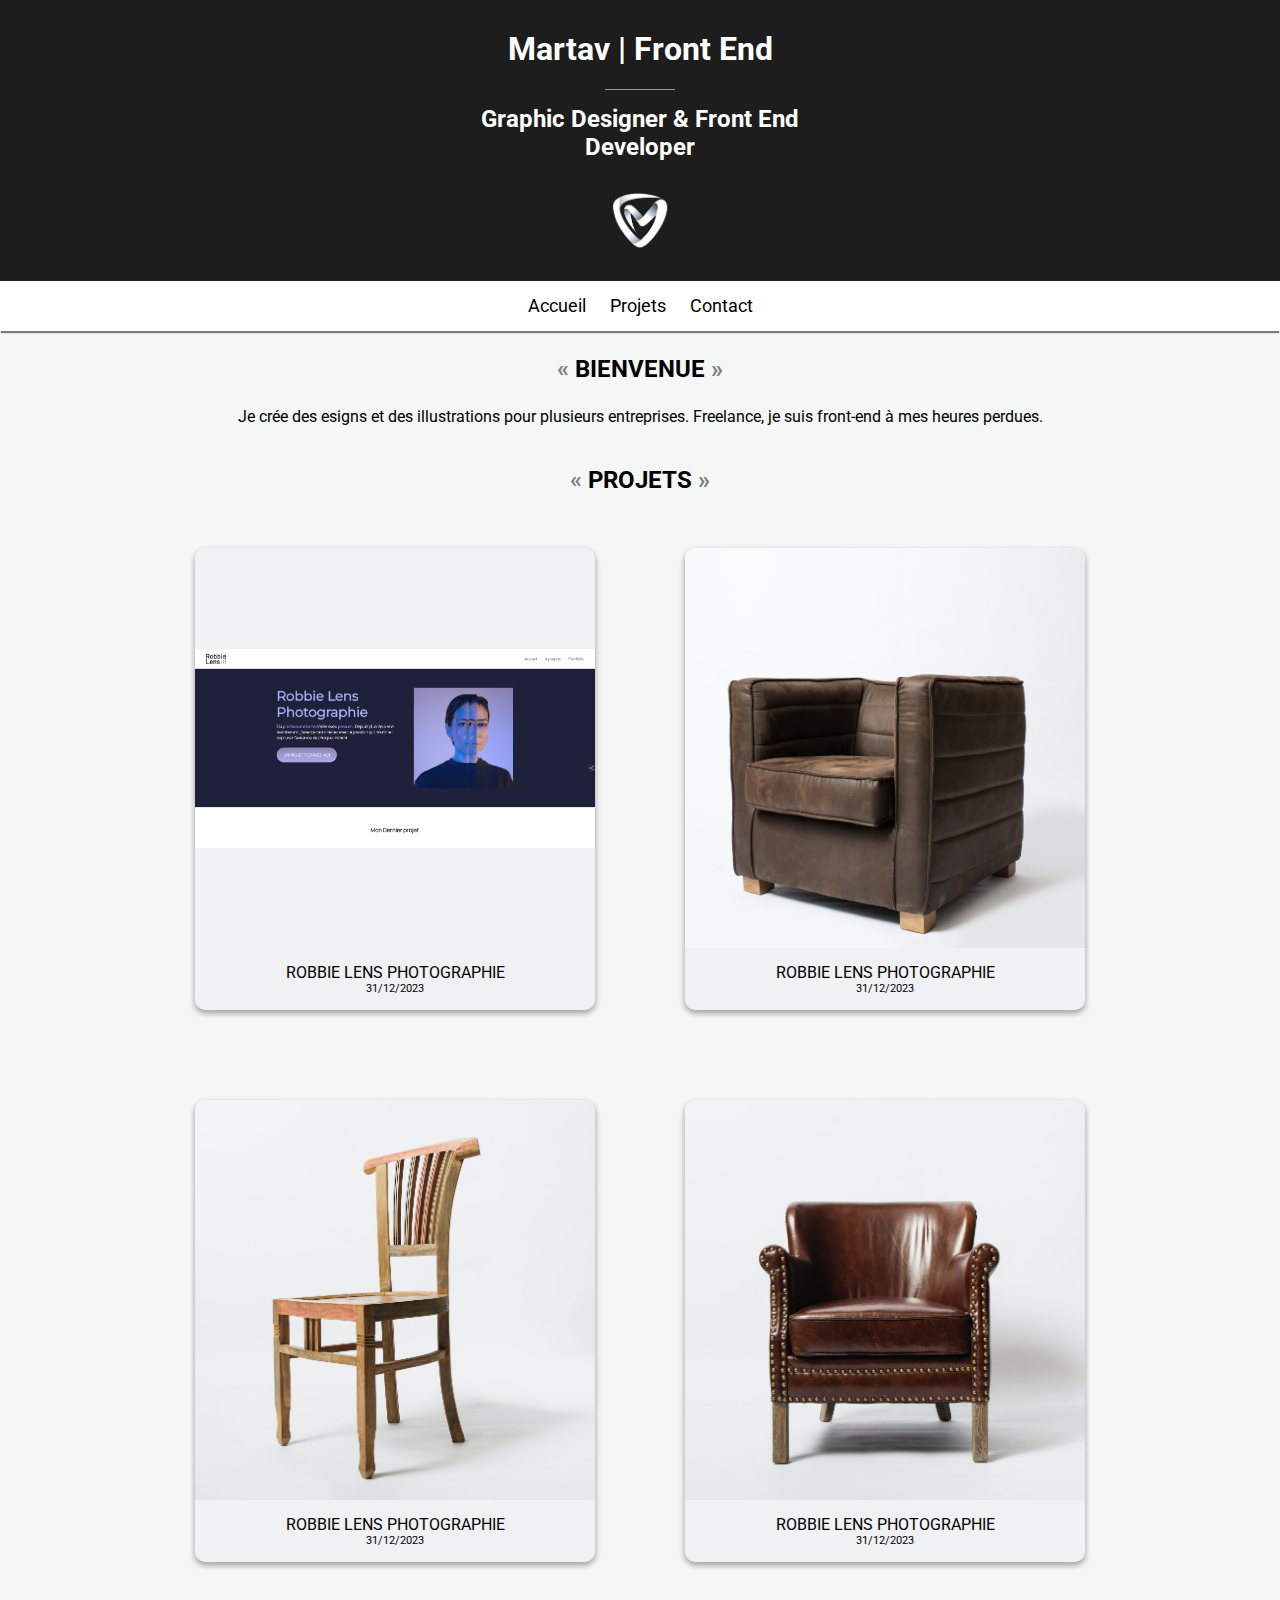
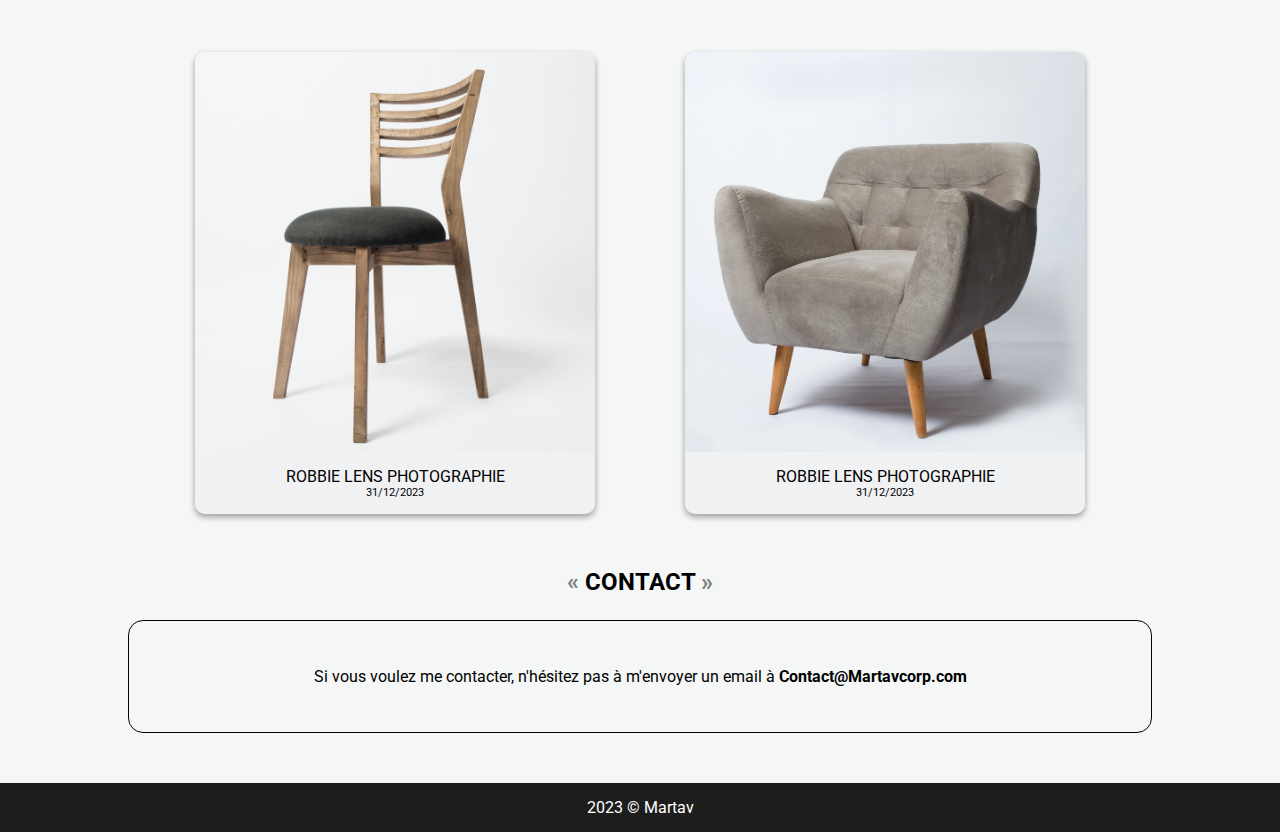
<file: index.html>
<!DOCTYPE html>
<html lang="fr">
<head>
    <meta charset="UTF-8">
    <meta name="viewport" content="width=device-width, initial-scale=1.0">
    <link rel="stylesheet" href="style.css"> 
    <link rel="preconnect" href="https://fonts.googleapis.com">
    <link rel="preconnect" href="https://fonts.gstatic.com" crossorigin>
    <link href="https://fonts.googleapis.com/css2?family=Montserrat:ital,wght@0,500;0,600;0,700;1,500;1,600&family=Roboto:ital,wght@0,300;0,400;0,500;0,700;0,900;1,300;1,400;1,500;1,700&display=swap" rel="stylesheet">
    <link rel="shortcut icon" href="pictures/logo.png" type="image/x-icon">
    <title>Martav | Développeur</title>
</head>
    
<body>

    <header>
        <h1>Martav | Front End</h1>

        <span class="separator"></span>

        <h2>Graphic Designer & Front End Developer</h2>

        <img src="pictures/logo.png" alt="Logo de Martav" class="logo">
    </header>

    <nav>
        <ul>
            <li><a href="index.html">Accueil</a></li>
            <li><a href="#projets">Projets</a></li>
            <li><a href="#contact">Contact</a></li>
        </ul>
    </nav>

    <div class="contener">
    <!-- SECTION BIENVENUE -->
        <section>

            <h3>BIENVENUE</h3>
            <p>Je crée des esigns et des illustrations pour plusieurs entreprises. Freelance, je suis front-end à mes heures perdues.</p>
        </section>   

        <!-- SECTION PROJETS -->
        <section class =parent_projet>
                <h3>PROJETS</h3>
        <!-- CONTENEUR  -->
            <div id="projets">
        <!-- CONTENANTS -->

        <!-- PROJET 1 -->
                <div class="projet">
                   <a href="firstproject.html">
                    <div class="picture">
                        <img src="/pictures/Robbielens.png" alt="Mon Premier Projet">
                    </div>
                   
                    <span>Robbie Lens Photographie </span>
                    <span class="date-project">31/12/2023</span>
                    
                   </a> 

                </div>
        <!-- PROJET 2 -->

                <div class="projet">
                    <a href="firstproject.html">
                     <div class="picture">
                         <img src="/pictures/illustration_1.jpg" alt="Mon Premier Projet">
                     </div>
                    
                     <span>Robbie Lens Photographie </span>
                     <span class="date-project">31/12/2023</span>
                     
                    </a> 
 
                 </div>

        <!-- PROJET 3 -->
                 <div class="projet">
                    <a href="firstproject.html">
                     <div class="picture">
                         <img src="/pictures/illustration_2.jpg" alt="Mon Premier Projet">
                     </div>
                    
                     <span>Robbie Lens Photographie </span>
                     <span class="date-project">31/12/2023</span>
                     
                    </a> 
 
                 </div>

        <!-- PROJET 4 -->
                 <div class="projet">
                    <a href="firstproject.html">
                     <div class="picture">
                         <img src="/pictures/illustration_3.jpg" alt="Mon Premier Projet">
                     </div>
                    
                     <span>Robbie Lens Photographie </span>
                     <span class="date-project">31/12/2023</span>
                     
                    </a> 
 
                 </div>

        <!-- PROJET 5 -->
                 <div class="projet">
                    <a href="firstproject.html">
                     <div class="picture">
                         <img src="/pictures/illustration_4.jpg" alt="Mon Premier Projet">
                     </div>
                    
                     <span>Robbie Lens Photographie </span>
                     <span class="date-project">31/12/2023</span>
                     
                    </a> 
 
                 </div>

        <!-- PROJET 6 -->
                 <div class="projet">
                    <a href="firstproject.html">
                     <div class="picture">
                         <img src="/pictures/illustration_5.jpg" alt="Mon Premier Projet">
                     </div>
                    
                     <span>Robbie Lens Photographie </span>
                     <span class="date-project">31/12/2023</span>
                     
                    </a> 
 
                 </div>


            </div>    


        </section>

        <!-- SECTION CONTACT -->
        <section>
            <h3>CONTACT</h3>
            <div id="contact">

            <p>Si vous voulez me contacter, n'hésitez pas à m'envoyer un email à <a href="mailto:Contact@Martavcorp.com"><b>Contact@Martavcorp.com</b></a></p>
            </div>

        </section>
    </div>


    <footer>
        <span>2023 © Martav </span>  
    </footer>


</body>

</html>
</file>
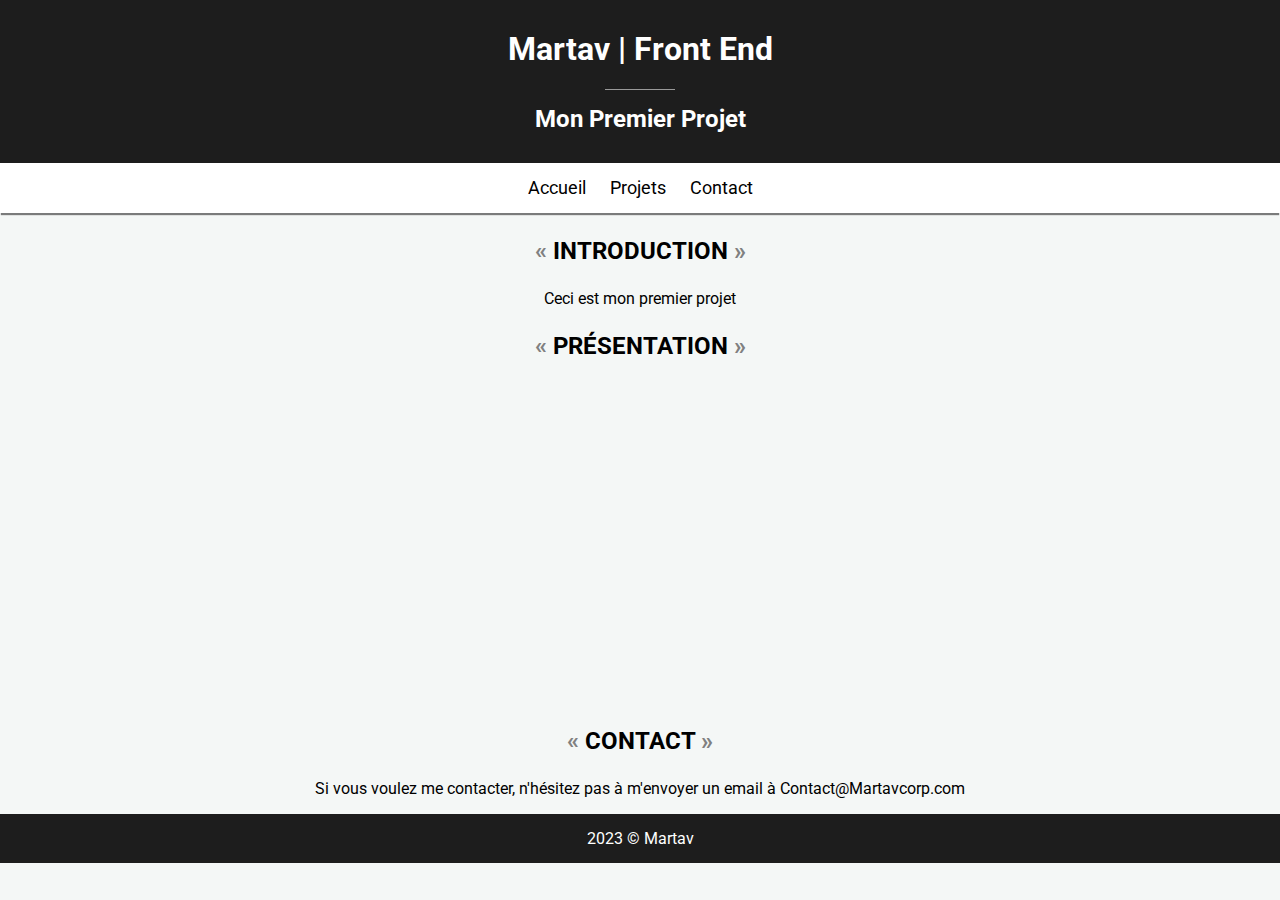
<file: firstproject.html>
<!DOCTYPE html>
<html lang="fr">
<head>
    <meta charset="UTF-8">
    <meta name="viewport" content="width=device-width, initial-scale=1.0">
    <link rel="stylesheet" href="style.css">
    <link rel="preconnect" href="https://fonts.googleapis.com">
    <link rel="preconnect" href="https://fonts.gstatic.com" crossorigin>
    <link href="https://fonts.googleapis.com/css2?family=Montserrat:ital,wght@0,500;0,600;0,700;1,500;1,600&family=Roboto:ital,wght@0,300;0,400;0,500;0,700;0,900;1,300;1,400;1,500;1,700&display=swap" rel="stylesheet">
    <link rel="shortcut icon" href="pictures/logo.png" type="image/x-icon">
    <title>Mon Premier Project | Martav</title>
</head>

<body>
    <header>
        <h1>Martav | Front End </h1>

        <span class="separator"></span>

        <h2> Mon Premier Projet</h2>
    </header>

    <nav>
        <ul>
            <li><a href="index.html">Accueil</a></li>
            <li><a href="#projets">Projets</a></li>
            <li><a href="#contact">Contact</a></li>
        </ul>
    </nav>


    <div class="contener">
        <!-- SECTION INTRODUCTION -->
        <section>
            <h3>INTRODUCTION</h3>
            <p>Ceci est mon premier projet</p>
        </section>

        <section>
            <h3>PRÉSENTATION</h3>

            <iframe class="youtube" width="560" height="315" src="https://www.youtube.com/embed/RUJR8kUoxIE?si=aYN-oXYJ0vXBAkQJ" title="YouTube video player" frameborder="0" allow="accelerometer; autoplay; clipboard-write; encrypted-media; gyroscope; picture-in-picture; web-share" allowfullscreen></iframe>
        </section>

        <!-- SECTION CONTACT -->
        <section class="contact">
            <h3>CONTACT</h3>

            <p>Si vous voulez me contacter, n'hésitez pas à m'envoyer un email à <a href="mailto:Contact@Martavcorp.com">Contact@Martavcorp.com</a></p>
        </section>
        
    </div>
    
    <footer>
       <span>2023 © Martav</span>
    </footer>

</body>
</html>
</file>
<file: style.css>
* {
    box-sizing: border-box;
}

body {
    font-family: 'roboto', sans-serif;
    background-color: #F4F7F6;
    margin: 0;
}

header {
    text-align: center;
    background-color: #1D1D1D;
    color: white;
    padding-bottom: 30px;
}

section {
    text-align: center;
}

footer {
    background-color: #1D1D1D;
    color: white;
    text-align: center;
    padding: 15px;
    
}

.logo {
    display: block;
    width: 60px;
    max-width: 100%;
    margin: 0 auto;
    padding-top: 30px;
}

.separator {
    width: 70px;
    height: 1px;
    margin: 15px auto;
    display: block;
    background-color: #999999;

}

h1 {
    margin-top: 0;
    padding-top: 30px;
}

h2 {
    font-size: 1.5em;
    width: 400px;
    margin:0 auto;
}

h3 {
    font-size: 1.5em;

}
h3::before {
content: "« ";
color: grey;
}

h3::after {
    content: " »";
    color: grey;
}

a { 
    text-decoration: none;
    color: black;
}


#contact {
    border: solid 1px black;
    border-radius: 15px;
    padding: 30px;
    margin-bottom: 50px;
}

ul {
    display: inline;
    padding: 0;
}

li {
    list-style-type: none;
    display: inline;
    margin: 10px;
}

li:hover {
    font-weight: bold;
}




nav {
    font-size: 1.1em;
    text-align: center;
    background-color: white;
    box-shadow: 0px 3px 1px -1px rgb(0, 0, 0, 0.5);   
    padding: 15px;


}

.contener {
    width: 80%;
    margin: auto;
}

.parent_projet {
    display: flex;
    flex-direction: column;
    justify-content: center;
}

#projets {
    display: flex;
    flex-wrap: wrap;
    /* justify-content: space-between; */
    padding: 0;
    gap: 30px;
    justify-content: center;
    

}

.projet {
    width: 400px;
    margin: 30px;
    display: inline-block;
    background-color: #f0f1f3;
    padding-bottom: 15px;
    border: solid 0px black;
    border-radius: 10px;
    overflow: hidden;
    box-shadow: 0 3px 6px rgba(0,0,0,0.16), 0 3px 6px rgba(0,0,0,0.23);
    text-align: center;
}

.projet:hover {
    box-shadow: 0 14px 28px rgba(0,0,0,0.25), 0 10px 10px rgba(0,0,0,0.22);
    transition: 0.3s;
}

.projet img {
    width: 100%;
    height: auto;
}

.projet span {
    text-transform: uppercase;
    display: block;
}

.picture {
    display: flex;
    align-items: center;
    width: 400px;
    height: 400px;
    overflow: hidden;
    margin-bottom: 15px;
}

.projet .date-project {
    font-size: 0.7em;
}

.youtube {
    max-width: 80%;
}

/*  RESPONSIVE  */

@media all and (max-width: 996px) {

    #projets {width: 100%;}
    .projet {width: 100%; height: auto;}
    .projet img {width: 100%;min-width: auto; height: auto;}
    .picture {width: 100%; height: auto;}
    h2 {width: 90%;}
    a {width:100%}
}

@media all and (max-width:1150px) {

    #projets {display: flex; flex-direction: column !important; align-items: center; gap: 30px;}
    .projet  { margin: 0;}
}
</file>
